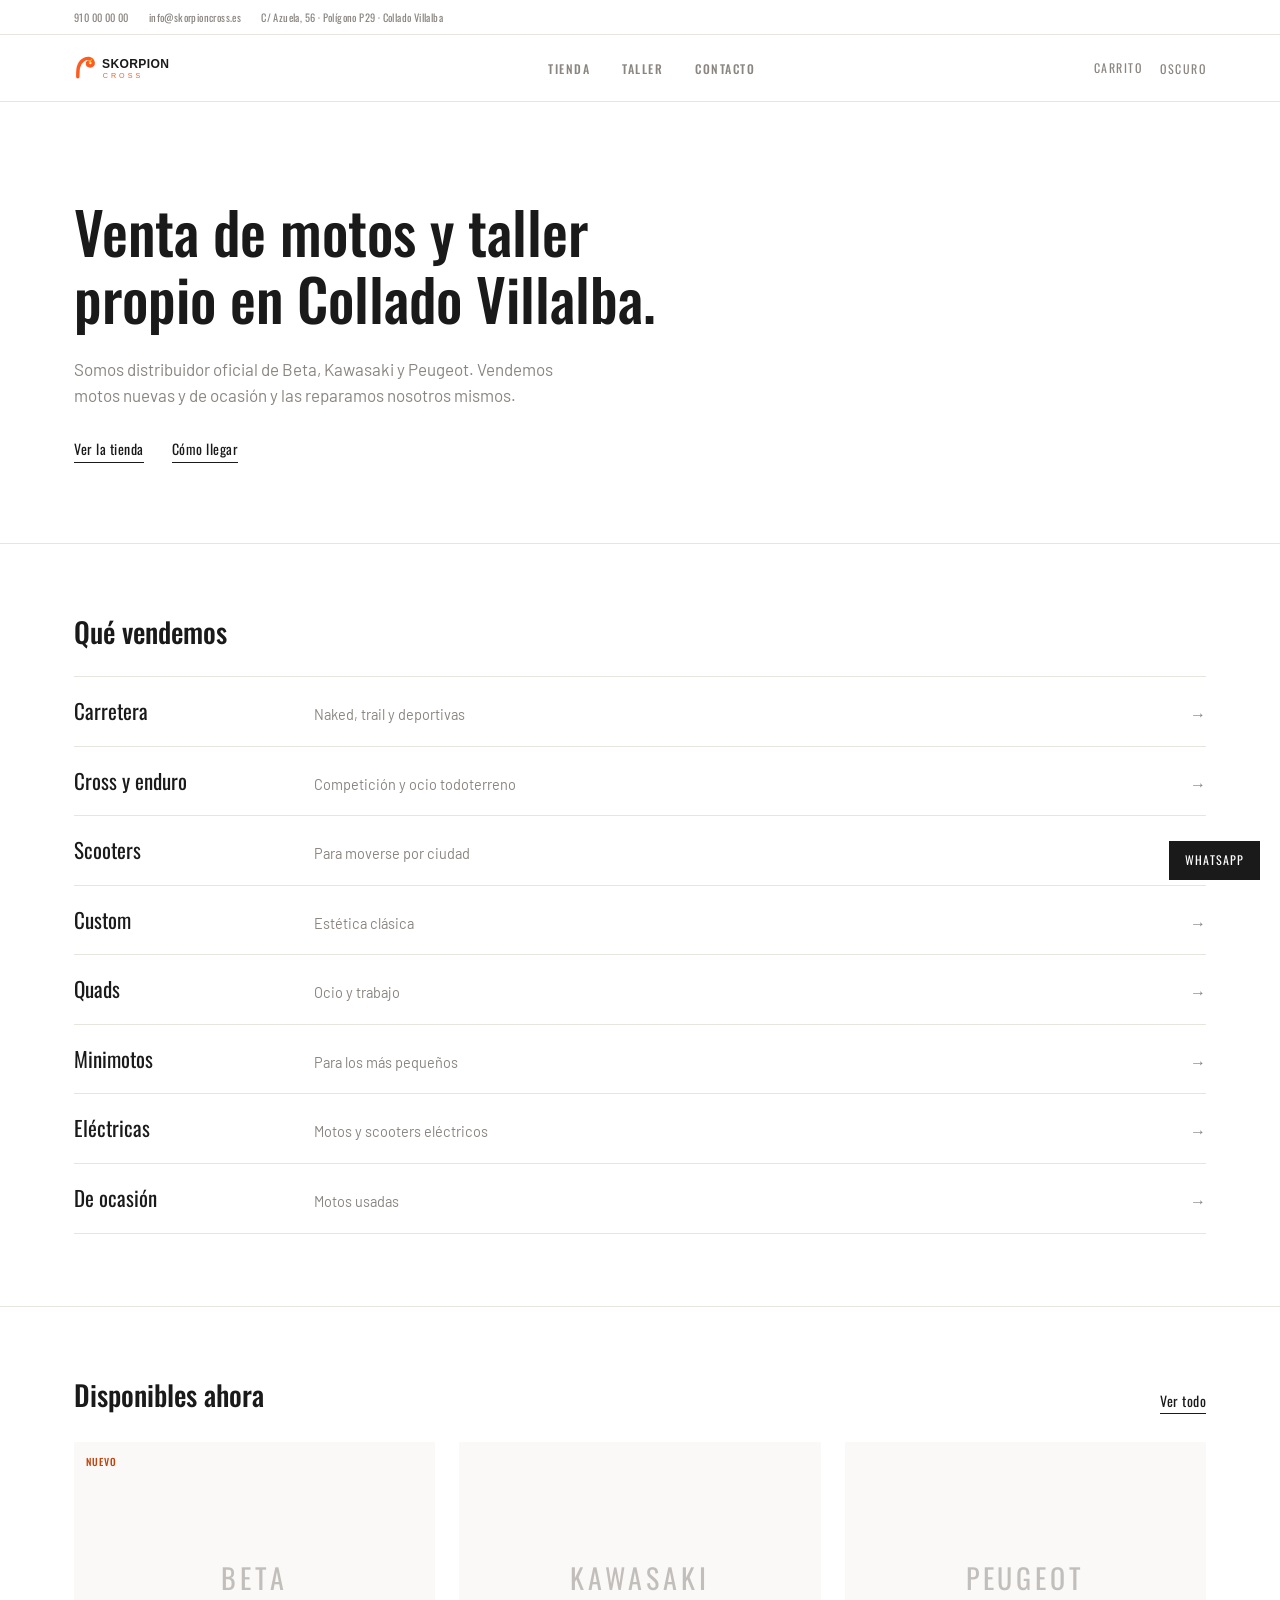
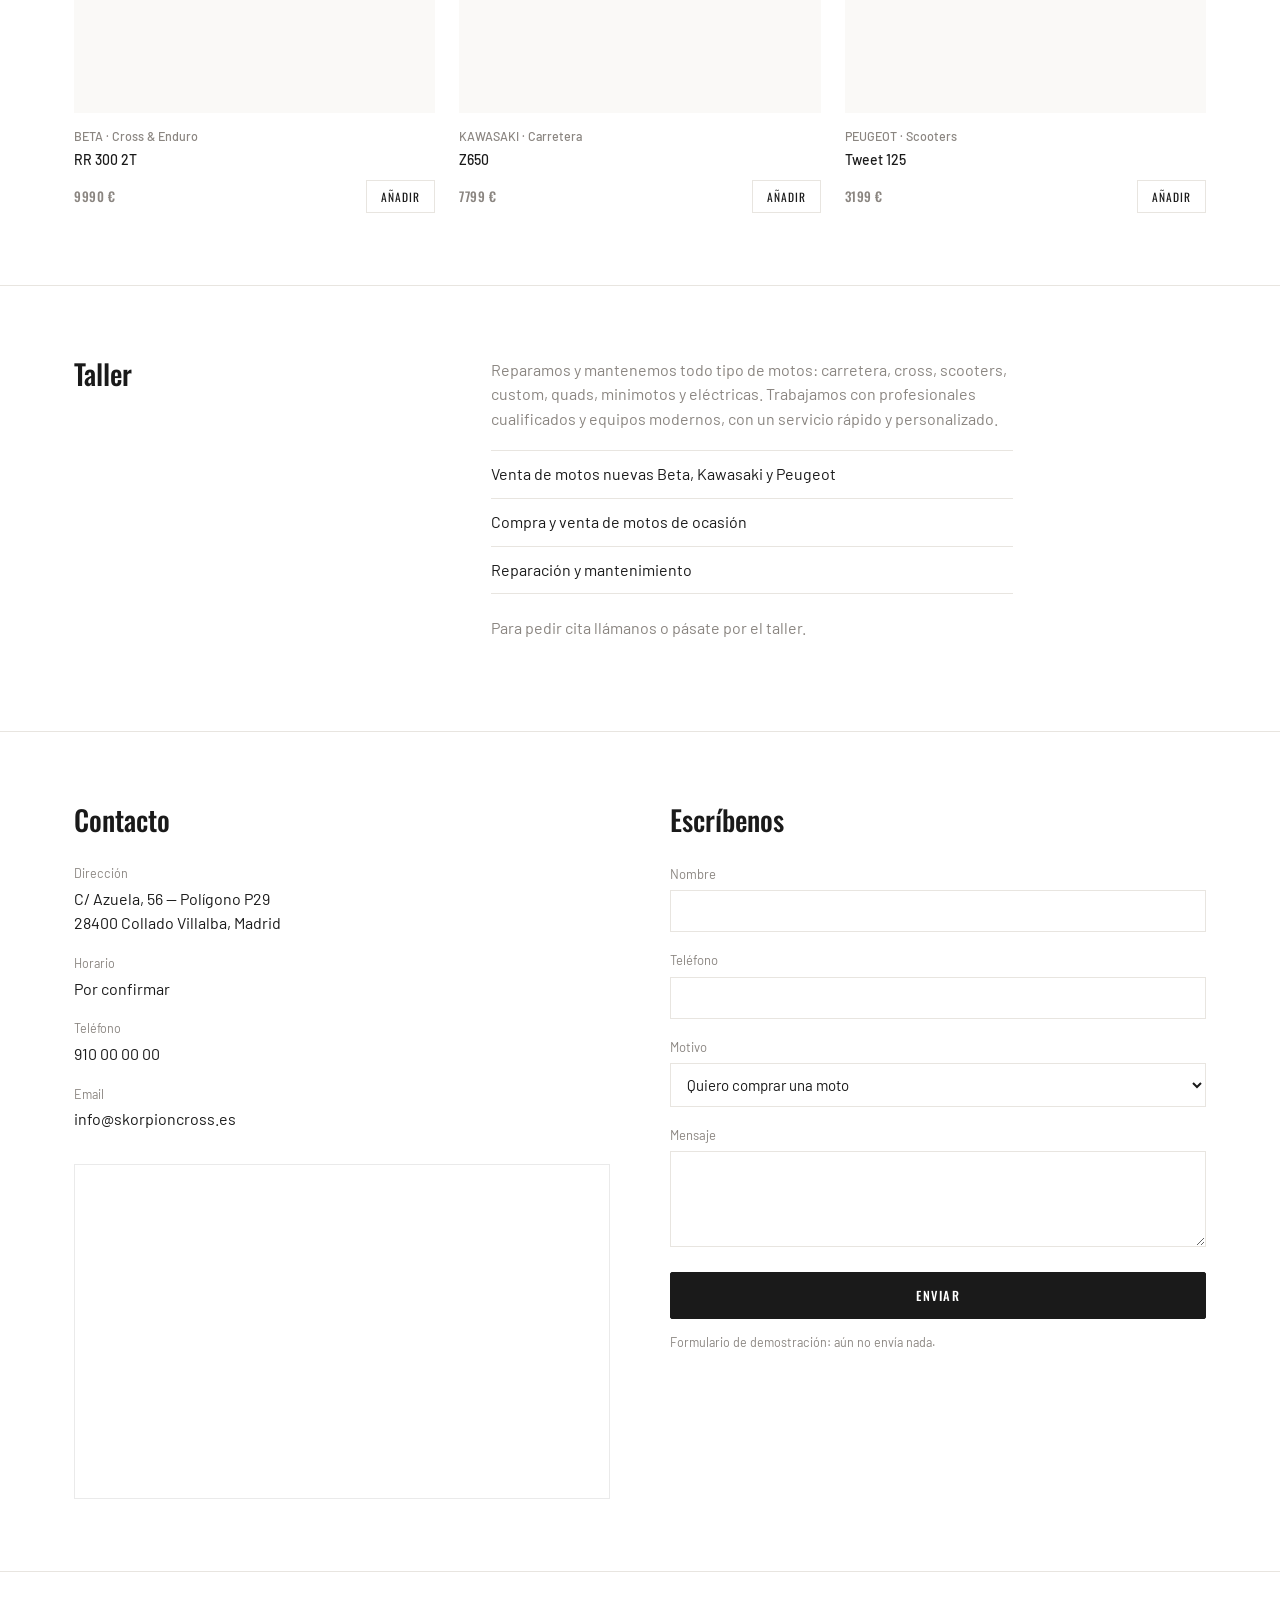
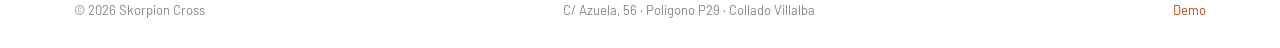
<file: index.html>
<!DOCTYPE html>
<html lang="es">
<head>
<meta charset="UTF-8">
<meta name="viewport" content="width=device-width, initial-scale=1.0">
<title>Skorpion Cross — Venta y reparación de motos en Collado Villalba</title>
<meta name="description" content="Skorpion Cross: taller y distribuidor oficial BETA, KAWASAKI y PEUGEOT en Collado Villalba. Venta de motos nuevas y de ocasión, reparación y mantenimiento.">
<link rel="icon" type="image/svg+xml" href="assets/favicon.svg">
<link rel="stylesheet" href="css/style.css?v=4">
<link rel="preconnect" href="https://fonts.googleapis.com">
<link rel="preconnect" href="https://fonts.gstatic.com" crossorigin>
<link href="https://fonts.googleapis.com/css2?family=Oswald:wght@400;500;600&family=Barlow:wght@400;500;600&display=swap" rel="stylesheet">
<script>
  (function () {
    try {
      var stored = localStorage.getItem('theme');
      var theme = stored || (window.matchMedia('(prefers-color-scheme: dark)').matches ? 'dark' : 'light');
      document.documentElement.setAttribute('data-theme', theme === 'dark' ? 'dark' : 'light');
    } catch (e) {}
  })();
</script>
</head>
<body>

<header class="site-header">
  <div class="topbar">
    <div class="wrap">
      <div class="topbar-links">
        <a href="tel:+34910000000">910 00 00 00</a>
        <a href="mailto:info@skorpioncross.es">info@skorpioncross.es</a>
        <span>C/ Azuela, 56 · Polígono P29 · Collado Villalba</span>
      </div>
    </div>
  </div>

  <nav class="navbar wrap">
    <a href="index.html" class="brand"><img class="logo-for-light" src="assets/logo.svg?v=2" alt="Skorpion Cross"><img class="logo-for-dark" src="assets/logo-dark.svg?v=2" alt="" aria-hidden="true"></a>

    <ul class="nav-links">
      <li><a href="tienda.html">Tienda</a></li>
      <li><a href="#taller">Taller</a></li>
      <li><a href="#contacto">Contacto</a></li>
    </ul>

    <div class="nav-actions">
      <a href="carrito.html" class="cart-link" aria-label="Ver carrito">Carrito<span class="cart-badge" data-cart-count hidden>0</span></a>
      <button class="theme-toggle" data-theme-toggle aria-label="Cambiar tema">Oscuro</button>
      <button class="nav-toggle" id="navToggle" aria-label="Abrir menú">Menú</button>
    </div>
  </nav>
</header>

<div class="mobile-nav" id="mobileNav">
  <div class="mobile-nav-panel">
    <button class="mobile-nav-close" id="navClose">✕</button>
    <div class="mobile-theme-row">
      <span>Tema</span>
      <button class="theme-toggle" data-theme-toggle aria-label="Cambiar tema">Oscuro</button>
    </div>
    <a href="tienda.html">Tienda</a>
    <a href="carrito.html">Carrito <span data-cart-count hidden>0</span></a>
    <a href="#taller">Taller</a>
    <a href="#contacto">Contacto</a>
    <a href="tel:+34910000000">Llamar · 910 00 00 00</a>
  </div>
</div>

<main>
  <section class="hero" id="inicio">
    <div class="wrap">
      <h1>Venta de motos y taller propio en Collado Villalba.</h1>
      <p class="lead">Somos distribuidor oficial de Beta, Kawasaki y Peugeot. Vendemos motos nuevas y de ocasión y las reparamos nosotros mismos.</p>
      <p class="hero-links">
        <a href="tienda.html">Ver la tienda</a>
        <a href="#contacto">Cómo llegar</a>
      </p>
    </div>
  </section>

  <section class="plain" id="catalogo">
    <div class="wrap">
      <h2>Qué vendemos</h2>
      <ul class="index-list">
        <li><a href="tienda.html?categoria=Carretera"><span class="name">Carretera</span><span class="desc">Naked, trail y deportivas</span><span class="arrow">→</span></a></li>
        <li><a href="tienda.html?categoria=Cross%20%26%20Enduro"><span class="name">Cross y enduro</span><span class="desc">Competición y ocio todoterreno</span><span class="arrow">→</span></a></li>
        <li><a href="tienda.html?categoria=Scooters"><span class="name">Scooters</span><span class="desc">Para moverse por ciudad</span><span class="arrow">→</span></a></li>
        <li><a href="tienda.html?categoria=Custom"><span class="name">Custom</span><span class="desc">Estética clásica</span><span class="arrow">→</span></a></li>
        <li><a href="tienda.html?categoria=Quads"><span class="name">Quads</span><span class="desc">Ocio y trabajo</span><span class="arrow">→</span></a></li>
        <li><a href="tienda.html?categoria=Minimotos"><span class="name">Minimotos</span><span class="desc">Para los más pequeños</span><span class="arrow">→</span></a></li>
        <li><a href="tienda.html?categoria=El%C3%A9ctricas"><span class="name">Eléctricas</span><span class="desc">Motos y scooters eléctricos</span><span class="arrow">→</span></a></li>
        <li><a href="tienda.html?condicion=Ocasi%C3%B3n"><span class="name">De ocasión</span><span class="desc">Motos usadas</span><span class="arrow">→</span></a></li>
      </ul>
    </div>
  </section>

  <section class="plain" id="destacadas">
    <div class="wrap">
      <div class="row-head">
        <h2>Disponibles ahora</h2>
        <a href="tienda.html" class="text-link">Ver todo</a>
      </div>
      <div class="product-grid" id="destacadas-grid"></div>
    </div>
  </section>

  <section class="plain" id="taller">
    <div class="wrap two-col">
      <div>
        <h2>Taller</h2>
      </div>
      <div class="prose">
        <p>Reparamos y mantenemos todo tipo de motos: carretera, cross, scooters, custom, quads, minimotos y eléctricas. Trabajamos con profesionales cualificados y equipos modernos, con un servicio rápido y personalizado.</p>
        <ul class="plain-list">
          <li>Venta de motos nuevas Beta, Kawasaki y Peugeot</li>
          <li>Compra y venta de motos de ocasión</li>
          <li>Reparación y mantenimiento</li>
        </ul>
        <p>Para pedir cita llámanos o pásate por el taller.</p>
      </div>
    </div>
  </section>

  <section class="plain" id="contacto">
    <div class="wrap two-col">
      <div>
        <h2>Contacto</h2>
        <dl class="info">
          <dt>Dirección</dt>
          <dd>C/ Azuela, 56 — Polígono P29<br>28400 Collado Villalba, Madrid</dd>
          <dt>Horario</dt>
          <dd>Por confirmar</dd>
          <dt>Teléfono</dt>
          <dd><a href="tel:+34910000000">910 00 00 00</a></dd>
          <dt>Email</dt>
          <dd><a href="mailto:info@skorpioncross.es">info@skorpioncross.es</a></dd>
        </dl>
        <div class="map-embed">
          <iframe src="https://www.openstreetmap.org/export/embed.html?bbox=-4.0180%2C40.6270%2C-3.9980%2C40.6420&layer=mapnik&marker=40.6345%2C-4.0080" loading="lazy" title="Mapa de ubicación Skorpion Cross"></iframe>
        </div>
      </div>

      <form class="contact-form" onsubmit="return false;">
        <h3>Escríbenos</h3>
        <div class="field"><label>Nombre</label><input type="text"></div>
        <div class="field"><label>Teléfono</label><input type="tel"></div>
        <div class="field"><label>Motivo</label>
          <select>
            <option>Quiero comprar una moto</option>
            <option>Quiero vender mi moto</option>
            <option>Cita para el taller</option>
            <option>Otra consulta</option>
          </select>
        </div>
        <div class="field"><label>Mensaje</label><textarea rows="4"></textarea></div>
        <button type="submit" class="btn btn-primary btn-block">Enviar</button>
        <p class="form-note-small">Formulario de demostración: aún no envía nada.</p>
      </form>
    </div>
  </section>
</main>

<footer class="site-footer">
  <div class="wrap">
    <span>© 2026 Skorpion Cross</span>
    <span>C/ Azuela, 56 · Polígono P29 · Collado Villalba</span>
    <span class="draft-tag">Demo</span>
  </div>
</footer>

<a href="https://wa.me/34600000000" class="wa-float" target="_blank" rel="noopener" aria-label="WhatsApp">WhatsApp</a>

<script src="js/products.js?v=2"></script>
<script src="js/cart.js?v=2"></script>
<script src="js/product-card.js?v=2"></script>
<script src="js/home.js?v=2"></script>
<script src="js/main.js?v=2"></script>
</body>
</html>
</file>
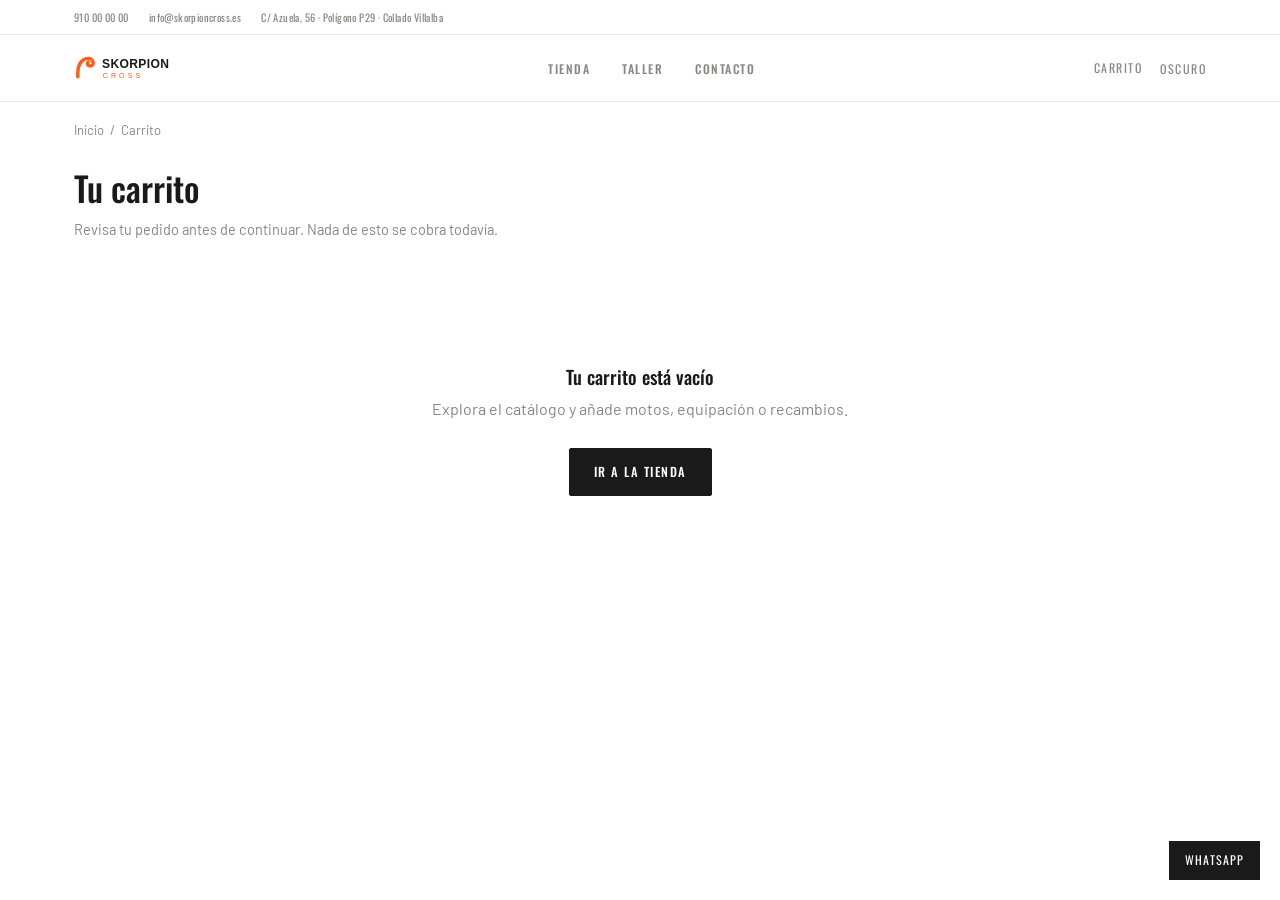
<file: carrito.html>
<!DOCTYPE html>
<html lang="es">
<head>
<meta charset="UTF-8">
<meta name="viewport" content="width=device-width, initial-scale=1.0">
<title>Carrito — Skorpion Cross</title>
<link rel="icon" type="image/svg+xml" href="assets/favicon.svg">
<link rel="stylesheet" href="css/style.css?v=4">
<link rel="preconnect" href="https://fonts.googleapis.com">
<link rel="preconnect" href="https://fonts.gstatic.com" crossorigin>
<link href="https://fonts.googleapis.com/css2?family=Oswald:wght@400;500;600&family=Barlow:wght@400;500;600&display=swap" rel="stylesheet">
<script>
  (function () {
    try {
      var stored = localStorage.getItem('theme');
      var theme = stored || (window.matchMedia('(prefers-color-scheme: dark)').matches ? 'dark' : 'light');
      document.documentElement.setAttribute('data-theme', theme === 'dark' ? 'dark' : 'light');
    } catch (e) {}
  })();
</script>
</head>
<body>

<!-- ===== HEADER ===== -->
<header class="site-header">
  <div class="topbar">
    <div class="wrap">
      <div class="topbar-links">
        <a href="tel:+34910000000">910 00 00 00</a>
        <a href="mailto:info@skorpioncross.es">info@skorpioncross.es</a>
        <span>C/ Azuela, 56 · Polígono P29 · Collado Villalba</span>
      </div>
    </div>
  </div>

  <nav class="navbar wrap">
    <a href="index.html" class="brand"><img class="logo-for-light" src="assets/logo.svg?v=2" alt="Skorpion Cross"><img class="logo-for-dark" src="assets/logo-dark.svg?v=2" alt="" aria-hidden="true"></a>

    <ul class="nav-links">
      <li><a href="tienda.html">Tienda</a></li>
      <li><a href="index.html#taller">Taller</a></li>
      <li><a href="index.html#contacto">Contacto</a></li>
    </ul>

    <div class="nav-actions">
      <a href="carrito.html" class="cart-link" aria-label="Ver carrito">Carrito<span class="cart-badge" data-cart-count hidden>0</span></a>
      <button class="theme-toggle" data-theme-toggle aria-label="Cambiar tema">Oscuro</button>
      <button class="nav-toggle" id="navToggle" aria-label="Abrir menú">Menú</button>
    </div>
  </nav>
</header>

<!-- Mobile nav -->
<div class="mobile-nav" id="mobileNav">
  <div class="mobile-nav-panel">
    <button class="mobile-nav-close" id="navClose">✕</button>
    <div class="mobile-theme-row">
      <span>Tema</span>
      <button class="theme-toggle" data-theme-toggle aria-label="Cambiar tema">Oscuro</button>
    </div>
    <a href="tienda.html">Tienda</a>
    <a href="carrito.html">Carrito <span data-cart-count hidden>0</span></a>
    <a href="index.html#taller">Taller</a>
    <a href="index.html#contacto">Contacto</a>
  </div>
</div>

<div class="wrap">
  <div class="breadcrumbs"><a href="index.html">Inicio</a><span>/</span>Carrito</div>
</div>

<section class="cart-page" style="padding-top:0;">
  <div class="wrap">
    <div class="page-head">
      <h1>Tu carrito</h1>
      <p>Revisa tu pedido antes de continuar. Nada de esto se cobra todavía.</p>
    </div>
    <div id="cartContent"></div>
  </div>
</section>

<a href="https://wa.me/34600000000" class="wa-float" target="_blank" rel="noopener" aria-label="WhatsApp">WhatsApp</a>

<script src="js/products.js?v=2"></script>
<script src="js/cart.js?v=2"></script>
<script src="js/cart-page.js?v=2"></script>
<script src="js/main.js?v=2"></script>
</body>
</html>
</file>
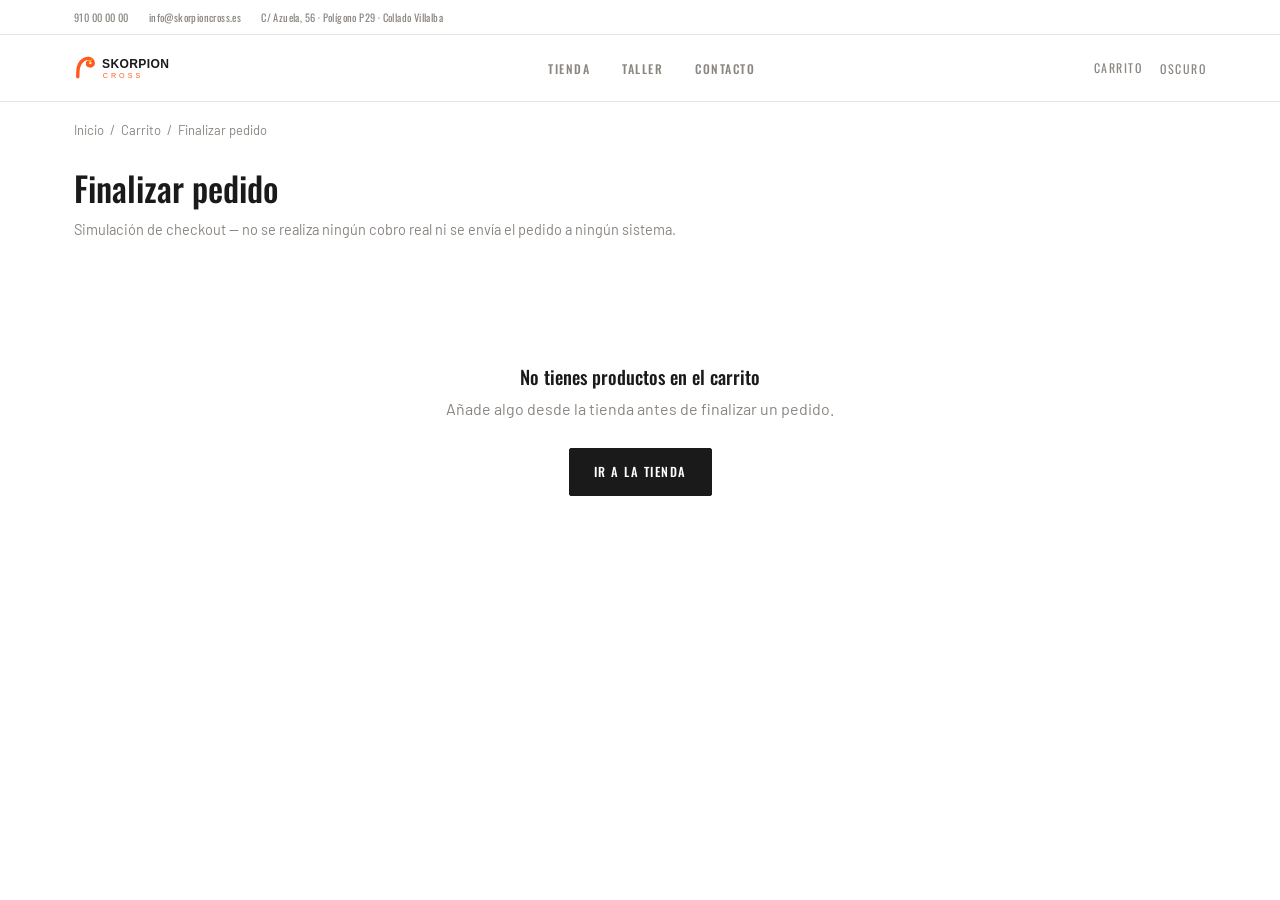
<file: checkout.html>
<!DOCTYPE html>
<html lang="es">
<head>
<meta charset="UTF-8">
<meta name="viewport" content="width=device-width, initial-scale=1.0">
<title>Finalizar pedido — Skorpion Cross</title>
<link rel="icon" type="image/svg+xml" href="assets/favicon.svg">
<link rel="stylesheet" href="css/style.css?v=4">
<link rel="preconnect" href="https://fonts.googleapis.com">
<link rel="preconnect" href="https://fonts.gstatic.com" crossorigin>
<link href="https://fonts.googleapis.com/css2?family=Oswald:wght@400;500;600&family=Barlow:wght@400;500;600&display=swap" rel="stylesheet">
<script>
  (function () {
    try {
      var stored = localStorage.getItem('theme');
      var theme = stored || (window.matchMedia('(prefers-color-scheme: dark)').matches ? 'dark' : 'light');
      document.documentElement.setAttribute('data-theme', theme === 'dark' ? 'dark' : 'light');
    } catch (e) {}
  })();
</script>
</head>
<body>

<!-- ===== HEADER ===== -->
<header class="site-header">
  <div class="topbar">
    <div class="wrap">
      <div class="topbar-links">
        <a href="tel:+34910000000">910 00 00 00</a>
        <a href="mailto:info@skorpioncross.es">info@skorpioncross.es</a>
        <span>C/ Azuela, 56 · Polígono P29 · Collado Villalba</span>
      </div>
    </div>
  </div>

  <nav class="navbar wrap">
    <a href="index.html" class="brand"><img class="logo-for-light" src="assets/logo.svg?v=2" alt="Skorpion Cross"><img class="logo-for-dark" src="assets/logo-dark.svg?v=2" alt="" aria-hidden="true"></a>
    <ul class="nav-links">
      <li><a href="tienda.html">Tienda</a></li>
      <li><a href="index.html#taller">Taller</a></li>
      <li><a href="index.html#contacto">Contacto</a></li>
    </ul>
    <div class="nav-actions">
      <a href="carrito.html" class="cart-link" aria-label="Ver carrito">Carrito<span class="cart-badge" data-cart-count hidden>0</span></a>
      <button class="theme-toggle" data-theme-toggle aria-label="Cambiar tema">Oscuro</button>
      <button class="nav-toggle" id="navToggle" aria-label="Abrir menú">Menú</button>
    </div>
  </nav>
</header>

<div class="mobile-nav" id="mobileNav">
  <div class="mobile-nav-panel">
    <button class="mobile-nav-close" id="navClose">✕</button>
    <div class="mobile-theme-row">
      <span>Tema</span>
      <button class="theme-toggle" data-theme-toggle aria-label="Cambiar tema">Oscuro</button>
    </div>
    <a href="tienda.html">Tienda</a>
    <a href="carrito.html">Carrito <span data-cart-count hidden>0</span></a>
    <a href="index.html#taller">Taller</a>
    <a href="index.html#contacto">Contacto</a>
  </div>
</div>

<div class="wrap">
  <div class="breadcrumbs"><a href="index.html">Inicio</a><span>/</span><a href="carrito.html">Carrito</a><span>/</span>Finalizar pedido</div>
</div>

<section style="padding-top:0;">
  <div class="wrap">
    <div class="page-head">
      <h1>Finalizar pedido</h1>
      <p>Simulación de checkout — no se realiza ningún cobro real ni se envía el pedido a ningún sistema.</p>
    </div>
    <div id="checkoutContent"></div>
  </div>
</section>

<script src="js/products.js?v=2"></script>
<script src="js/cart.js?v=2"></script>
<script src="js/checkout.js?v=2"></script>
<script src="js/main.js?v=2"></script>
</body>
</html>
</file>
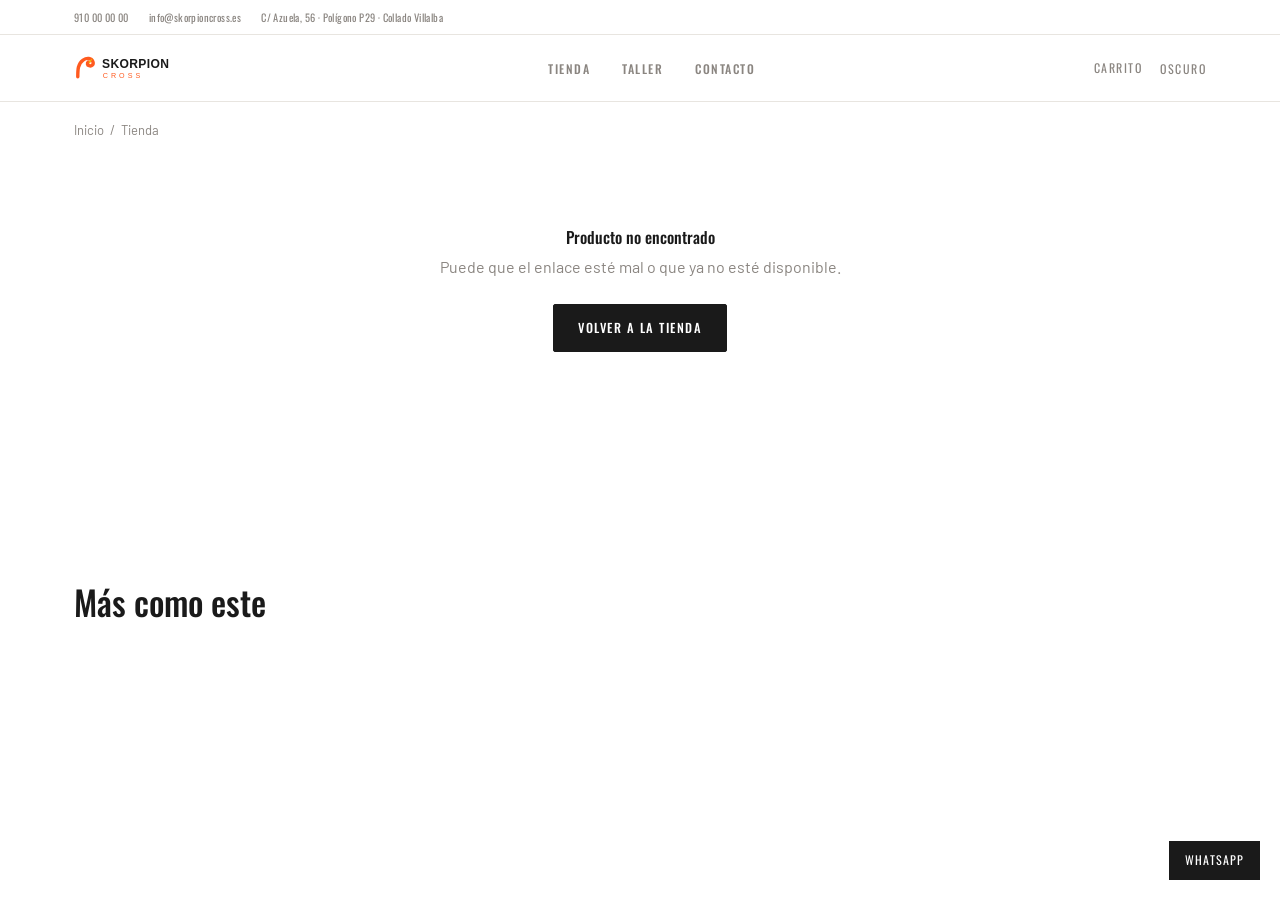
<file: producto.html>
<!DOCTYPE html>
<html lang="es">
<head>
<meta charset="UTF-8">
<meta name="viewport" content="width=device-width, initial-scale=1.0">
<title id="pageTitle">Producto — Skorpion Cross</title>
<link rel="icon" type="image/svg+xml" href="assets/favicon.svg">
<link rel="stylesheet" href="css/style.css?v=4">
<link rel="preconnect" href="https://fonts.googleapis.com">
<link rel="preconnect" href="https://fonts.gstatic.com" crossorigin>
<link href="https://fonts.googleapis.com/css2?family=Oswald:wght@400;500;600&family=Barlow:wght@400;500;600&display=swap" rel="stylesheet">
<script>
  (function () {
    try {
      var stored = localStorage.getItem('theme');
      var theme = stored || (window.matchMedia('(prefers-color-scheme: dark)').matches ? 'dark' : 'light');
      document.documentElement.setAttribute('data-theme', theme === 'dark' ? 'dark' : 'light');
    } catch (e) {}
  })();
</script>
</head>
<body>

<!-- ===== HEADER ===== -->
<header class="site-header">
  <div class="topbar">
    <div class="wrap">
      <div class="topbar-links">
        <a href="tel:+34910000000">910 00 00 00</a>
        <a href="mailto:info@skorpioncross.es">info@skorpioncross.es</a>
        <span>C/ Azuela, 56 · Polígono P29 · Collado Villalba</span>
      </div>
    </div>
  </div>

  <nav class="navbar wrap">
    <a href="index.html" class="brand"><img class="logo-for-light" src="assets/logo.svg?v=2" alt="Skorpion Cross"><img class="logo-for-dark" src="assets/logo-dark.svg?v=2" alt="" aria-hidden="true"></a>

    <ul class="nav-links">
      <li><a href="tienda.html">Tienda</a></li>
      <li><a href="index.html#taller">Taller</a></li>
      <li><a href="index.html#contacto">Contacto</a></li>
    </ul>

    <div class="nav-actions">
      <a href="carrito.html" class="cart-link" aria-label="Ver carrito">Carrito<span class="cart-badge" data-cart-count hidden>0</span></a>
      <button class="theme-toggle" data-theme-toggle aria-label="Cambiar tema">Oscuro</button>
      <button class="nav-toggle" id="navToggle" aria-label="Abrir menú">Menú</button>
    </div>
  </nav>
</header>

<!-- Mobile nav -->
<div class="mobile-nav" id="mobileNav">
  <div class="mobile-nav-panel">
    <button class="mobile-nav-close" id="navClose">✕</button>
    <div class="mobile-theme-row">
      <span>Tema</span>
      <button class="theme-toggle" data-theme-toggle aria-label="Cambiar tema">Oscuro</button>
    </div>
    <a href="tienda.html">Tienda</a>
    <a href="carrito.html">Carrito <span data-cart-count hidden>0</span></a>
    <a href="index.html#taller">Taller</a>
    <a href="index.html#contacto">Contacto</a>
    <a href="tel:+34910000000">Llamar · 910 00 00 00</a>
  </div>
</div>

<div class="wrap">
  <div class="breadcrumbs" id="breadcrumbs"><a href="index.html">Inicio</a><span>/</span><a href="tienda.html">Tienda</a></div>
</div>

<section style="padding-top:0;">
  <div class="wrap" id="productDetail"></div>
</section>

<section class="pd-related">
  <div class="wrap">
    <div class="section-head"><h2>Más como este</h2></div>
    <div class="product-grid" id="relatedGrid"></div>
  </div>
</section>

<a href="https://wa.me/34600000000" class="wa-float" target="_blank" rel="noopener" aria-label="WhatsApp">WhatsApp</a>

<script src="js/products.js?v=2"></script>
<script src="js/cart.js?v=2"></script>
<script src="js/product-card.js?v=2"></script>
<script src="js/product-detail.js?v=2"></script>
<script src="js/main.js?v=2"></script>
</body>
</html>
</file>
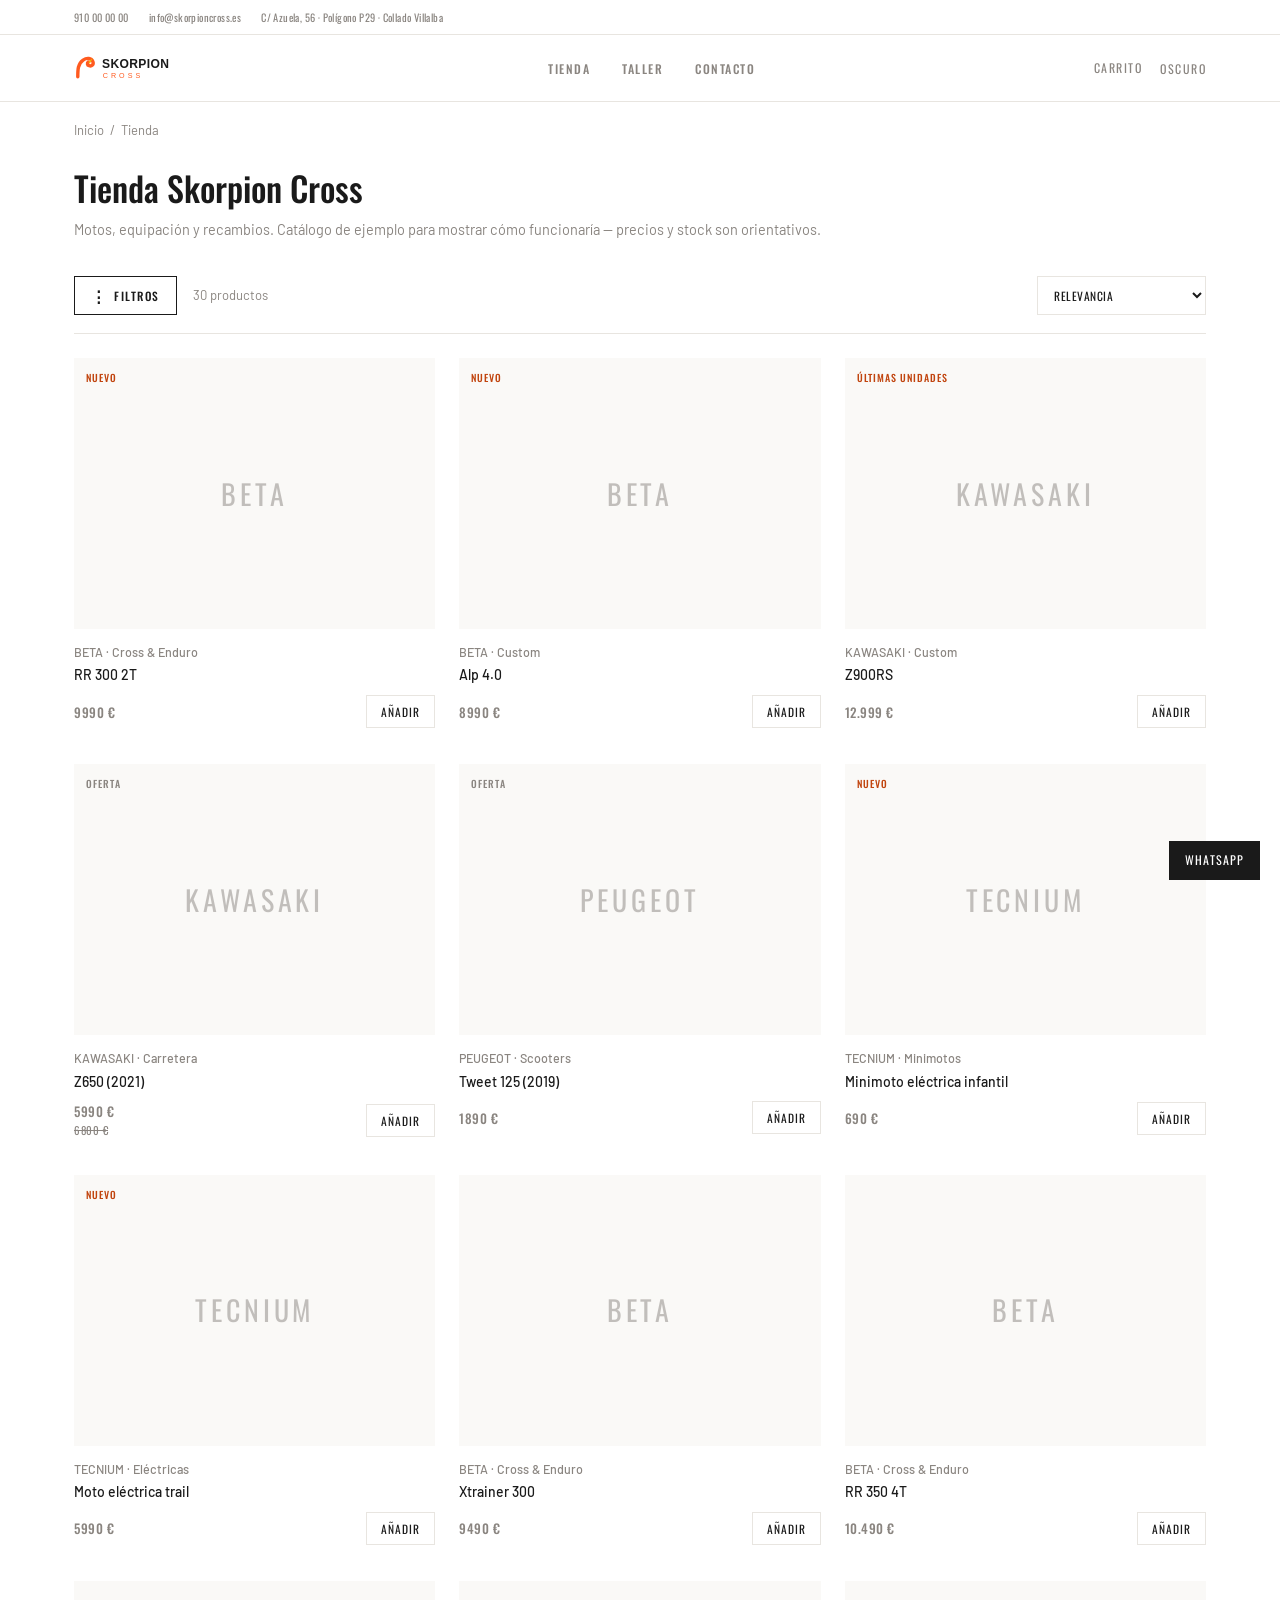
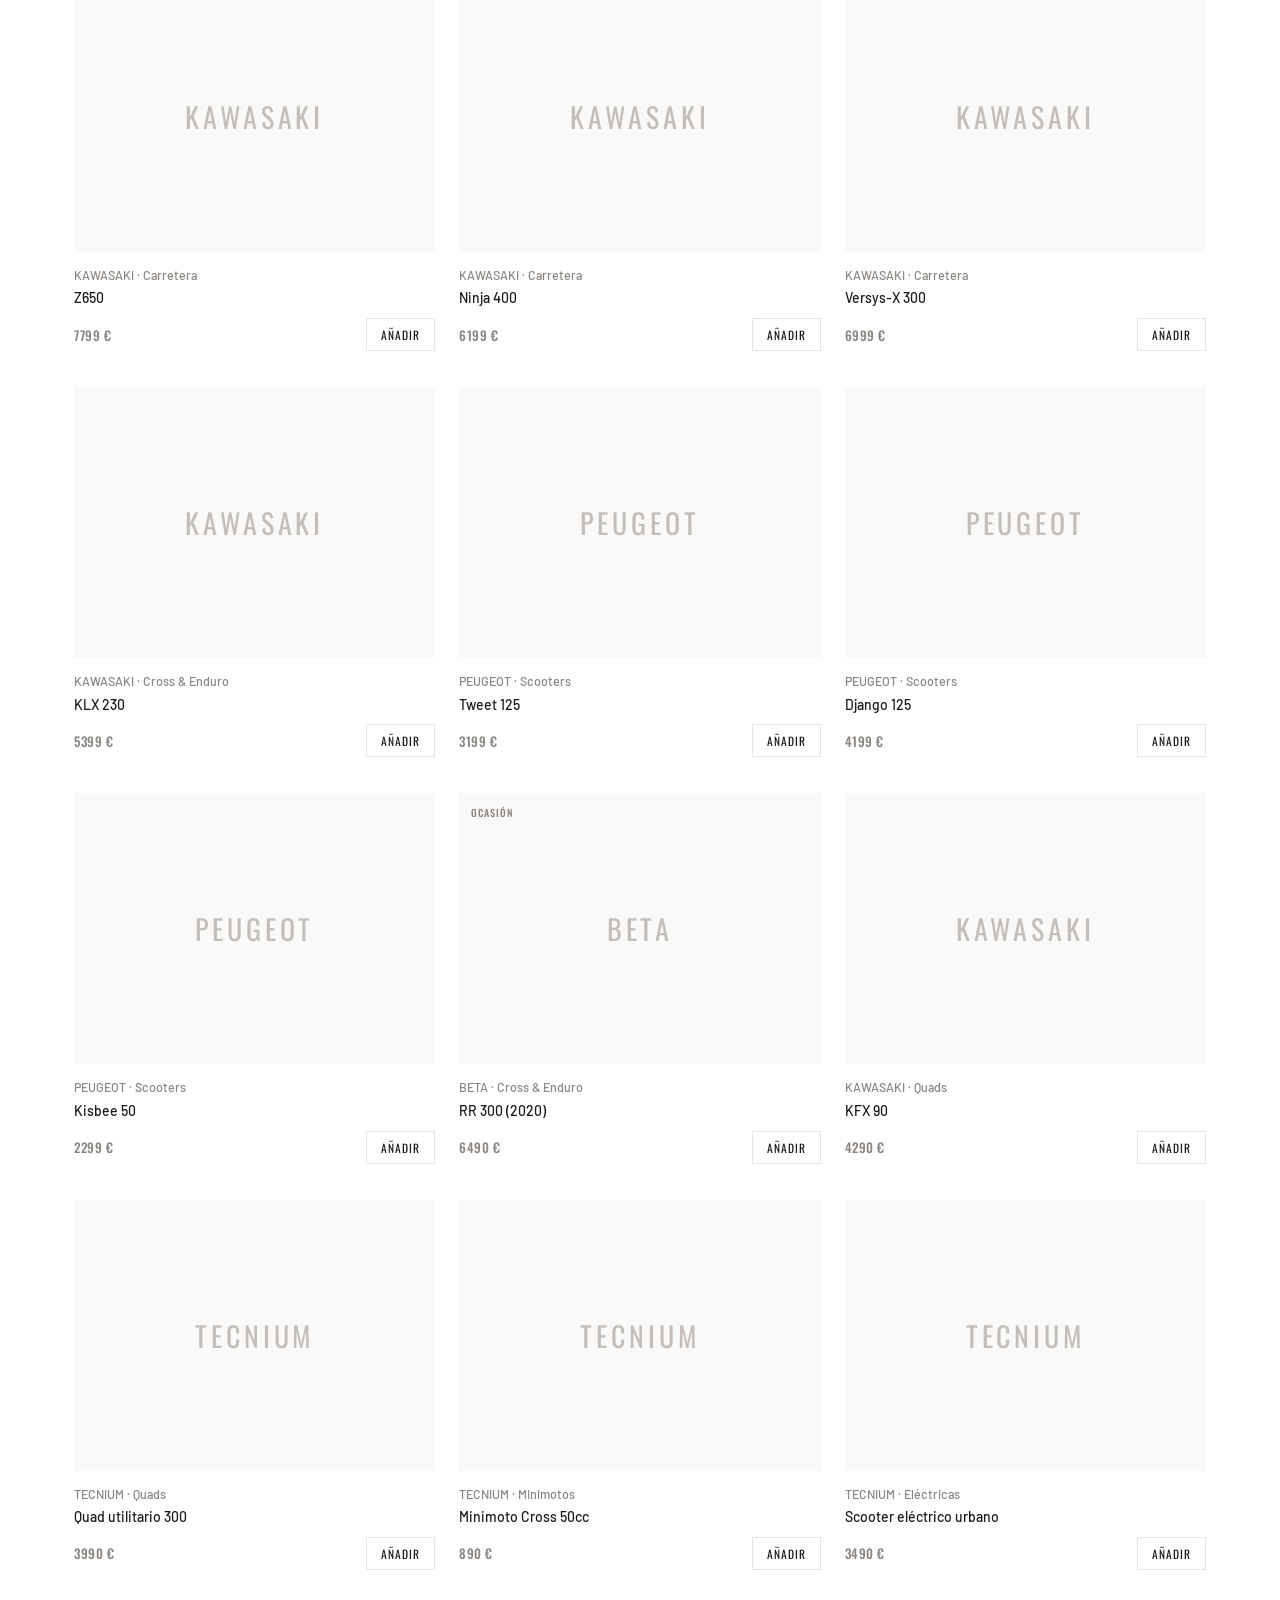
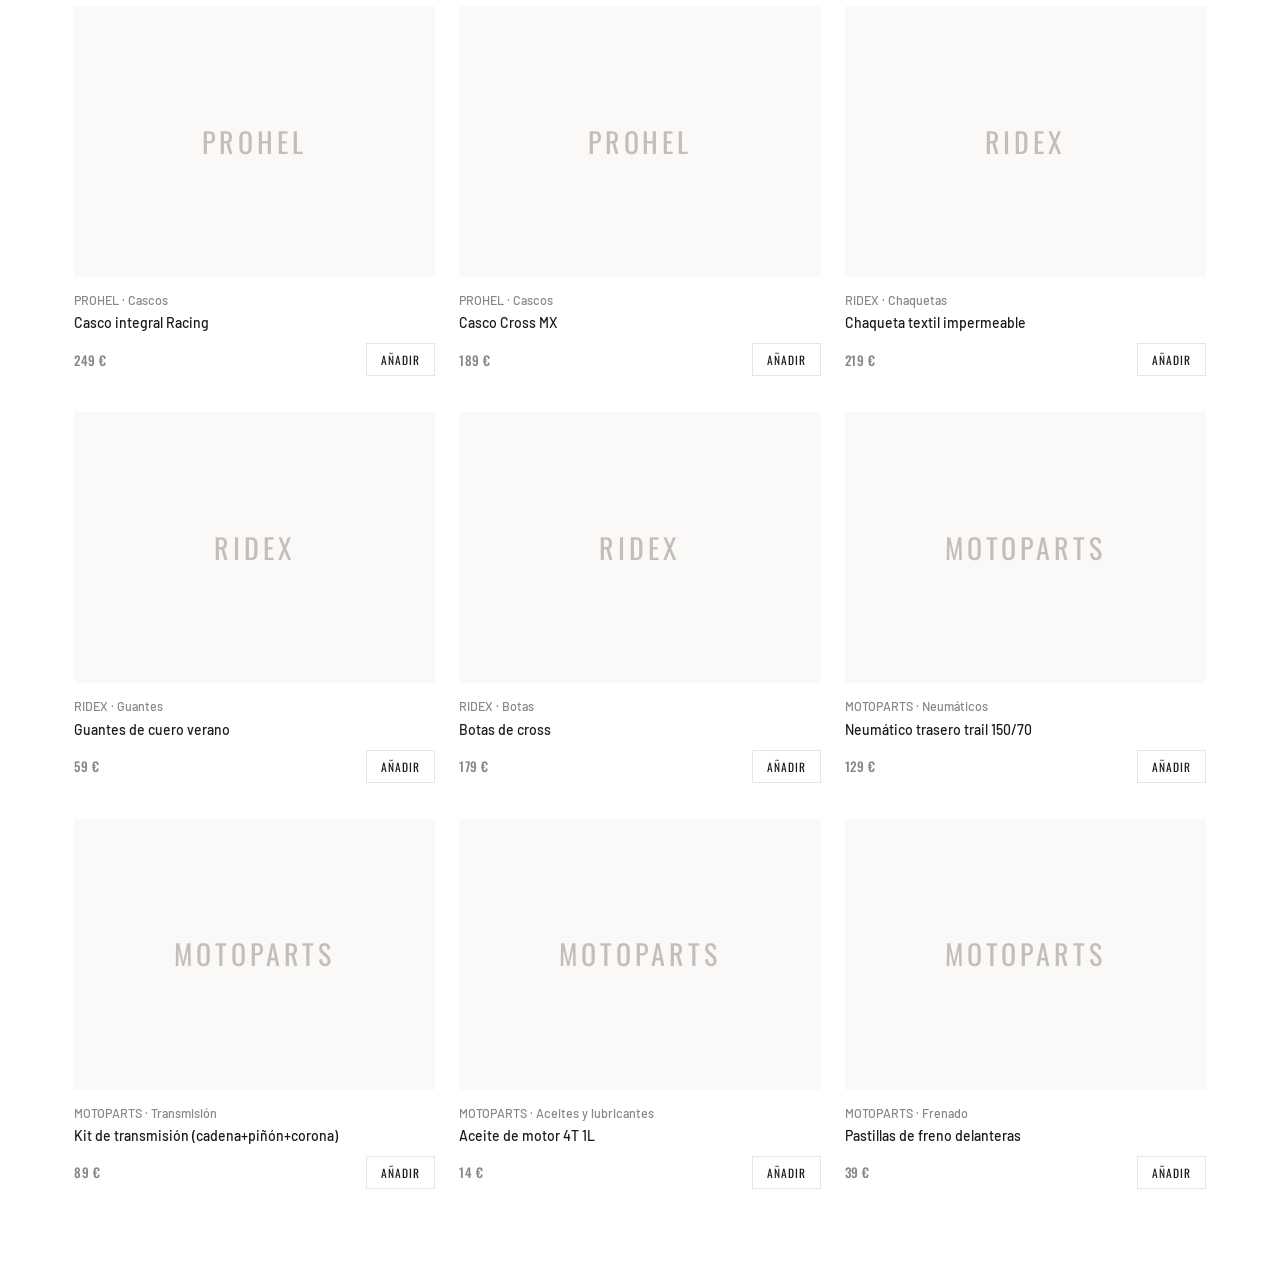
<file: tienda.html>
<!DOCTYPE html>
<html lang="es">
<head>
<meta charset="UTF-8">
<meta name="viewport" content="width=device-width, initial-scale=1.0">
<title>Tienda — Skorpion Cross</title>
<meta name="description" content="Catálogo de motos, equipación y recambios de Skorpion Cross en Collado Villalba.">
<link rel="icon" type="image/svg+xml" href="assets/favicon.svg">
<link rel="stylesheet" href="css/style.css?v=4">
<link rel="preconnect" href="https://fonts.googleapis.com">
<link rel="preconnect" href="https://fonts.gstatic.com" crossorigin>
<link href="https://fonts.googleapis.com/css2?family=Oswald:wght@400;500;600&family=Barlow:wght@400;500;600&display=swap" rel="stylesheet">
<script>
  (function () {
    try {
      var stored = localStorage.getItem('theme');
      var theme = stored || (window.matchMedia('(prefers-color-scheme: dark)').matches ? 'dark' : 'light');
      document.documentElement.setAttribute('data-theme', theme === 'dark' ? 'dark' : 'light');
    } catch (e) {}
  })();
</script>
</head>
<body>

<!-- ===== HEADER ===== -->
<header class="site-header">
  <div class="topbar">
    <div class="wrap">
      <div class="topbar-links">
        <a href="tel:+34910000000">910 00 00 00</a>
        <a href="mailto:info@skorpioncross.es">info@skorpioncross.es</a>
        <span>C/ Azuela, 56 · Polígono P29 · Collado Villalba</span>
      </div>
    </div>
  </div>

  <nav class="navbar wrap">
    <a href="index.html" class="brand"><img class="logo-for-light" src="assets/logo.svg?v=2" alt="Skorpion Cross"><img class="logo-for-dark" src="assets/logo-dark.svg?v=2" alt="" aria-hidden="true"></a>

    <ul class="nav-links">
      <li><a href="tienda.html">Tienda</a></li>
      <li><a href="index.html#taller">Taller</a></li>
      <li><a href="index.html#contacto">Contacto</a></li>
    </ul>

    <div class="nav-actions">
      <a href="carrito.html" class="cart-link" aria-label="Ver carrito">Carrito<span class="cart-badge" data-cart-count hidden>0</span></a>
      <button class="theme-toggle" data-theme-toggle aria-label="Cambiar tema">Oscuro</button>
      <button class="nav-toggle" id="navToggle" aria-label="Abrir menú">Menú</button>
    </div>
  </nav>
</header>

<!-- Mobile nav -->
<div class="mobile-nav" id="mobileNav">
  <div class="mobile-nav-panel">
    <button class="mobile-nav-close" id="navClose">✕</button>
    <div class="mobile-theme-row">
      <span>Tema</span>
      <button class="theme-toggle" data-theme-toggle aria-label="Cambiar tema">Oscuro</button>
    </div>
    <a href="tienda.html">Tienda</a>
    <a href="carrito.html">Carrito <span data-cart-count hidden>0</span></a>
    <a href="index.html#taller">Taller</a>
    <a href="index.html#contacto">Contacto</a>
    <a href="tel:+34910000000">Llamar · 910 00 00 00</a>
  </div>
</div>

<div class="wrap">
  <div class="breadcrumbs"><a href="index.html">Inicio</a><span>/</span>Tienda</div>
</div>

<section style="padding-top:0;">
  <div class="wrap">
    <div class="page-head">
      <h1>Tienda Skorpion Cross</h1>
      <p>Motos, equipación y recambios. Catálogo de ejemplo para mostrar cómo funcionaría — precios y stock son orientativos.</p>
    </div>

    <div class="active-chips" id="activeChips"></div>
    <div class="shop-toolbar">
      <button class="filters-trigger" id="filtersTrigger" aria-haspopup="true" aria-expanded="false">
        <span class="dots">⋮</span> Filtros
        <span class="filters-count" id="filtersCount" hidden>0</span>
      </button>
      <span class="count" id="resultCount"></span>
      <div class="controls">
        <select id="sortSelect" aria-label="Ordenar por">
          <option value="relevancia">Relevancia</option>
          <option value="precio-asc">Precio: menor a mayor</option>
          <option value="precio-desc">Precio: mayor a menor</option>
          <option value="nombre-asc">Nombre A-Z</option>
        </select>
      </div>
    </div>
    <div class="product-grid" id="productGrid"></div>
  </div>
</section>

<!-- Filters drawer -->
<div class="filters-overlay" id="filtersOverlay">
  <aside class="filters-drawer" id="filtersDrawer">
    <div class="filters-drawer-head">
      <span class="dots">⋮</span> Filtros
      <button class="mobile-nav-close" id="filtersClose">✕</button>
    </div>
    <div class="filters-drawer-body" id="filtersPanel"></div>
  </aside>
</div>

<a href="https://wa.me/34600000000" class="wa-float" target="_blank" rel="noopener" aria-label="WhatsApp">WhatsApp</a>

<script src="js/products.js?v=2"></script>
<script src="js/cart.js?v=2"></script>
<script src="js/product-card.js?v=2"></script>
<script src="js/shop.js?v=2"></script>
<script src="js/main.js?v=2"></script>
</body>
</html>
</file>
<file: css/style.css>
:root {
  color-scheme: light;
  --bg: #ffffff;
  --bg-alt: #faf9f7;
  --bg-card: #ffffff;
  --line: #e8e5e0;
  --text: #1a1a1a;
  --text-dim: #8a8580;
  --accent: #c1440e;
  --accent-2: #8a8580;
  --accent-3: #a3220a;
  --radius: 2px;
  --radius-lg: 2px;
  --container: 1180px;
  --font-display: 'Oswald', 'Arial Narrow', sans-serif;
  --font-body: 'Barlow', 'Arial', sans-serif;
}

[data-theme="dark"] {
  color-scheme: dark;
  --bg: #141414;
  --bg-alt: #1a1a1a;
  --bg-card: #141414;
  --line: #2c2c2c;
  --text: #f2f0ec;
  --text-dim: #83807a;
  --accent: #e0621f;
  --accent-2: #83807a;
  --accent-3: #e0492a;
}

@media (prefers-color-scheme: dark) {
  :root:not([data-theme="light"]) {
    color-scheme: dark;
    --bg: #141414;
    --bg-alt: #1a1a1a;
    --bg-card: #141414;
    --line: #2c2c2c;
    --text: #f2f0ec;
    --text-dim: #83807a;
    --accent: #e0621f;
    --accent-2: #83807a;
    --accent-3: #e0492a;
  }
}

* { box-sizing: border-box; margin: 0; padding: 0; }

html { scroll-behavior: smooth; }

body {
  background: var(--bg);
  transition: background .2s ease, color .2s ease;
  color: var(--text);
  font-family: var(--font-body);
  font-weight: 400;
  line-height: 1.55;
  -webkit-font-smoothing: antialiased;
}

img { max-width: 100%; display: block; }

a { color: inherit; text-decoration: none; }
a, button { transition: opacity .2s ease, color .2s ease, background-color .2s ease, border-color .2s ease; }

.wrap {
  max-width: var(--container);
  margin: 0 auto;
  padding: 0 24px;
}

section { padding: 80px 0; }

h1, h2, h3 {
  font-family: var(--font-display);
  font-weight: 500;
  letter-spacing: 0;
  line-height: 1.15;
}

.eyebrow {
  display: block;
  font-family: var(--font-display);
  font-size: 11px;
  font-weight: 500;
  letter-spacing: 3px;
  text-transform: uppercase;
  color: var(--text-dim);
  margin-bottom: 16px;
}

.section-head {
  max-width: 620px;
  margin-bottom: 44px;
}
.section-head h2 {
  font-size: clamp(24px, 2.8vw, 34px);
  margin-bottom: 12px;
}
.section-head p {
  color: var(--text-dim);
  font-size: 15.5px;
  font-family: var(--font-body);
  text-transform: none;
}

/* Buttons — flat, square, tiny tracked uppercase */
.btn {
  display: inline-flex;
  align-items: center;
  justify-content: center;
  gap: 8px;
  padding: 13px 24px;
  border-radius: var(--radius);
  font-family: var(--font-display);
  font-weight: 500;
  font-size: 12.5px;
  letter-spacing: 1.5px;
  text-transform: uppercase;
  border: 1px solid var(--text);
  cursor: pointer;
  transition: opacity .2s ease, background .2s ease, color .2s ease;
  white-space: nowrap;
}
.btn:hover { opacity: 0.7; }
.btn:active { opacity: 0.55; }

.btn-primary {
  background: var(--text);
  color: var(--bg);
}
.btn-outline {
  border-color: var(--line);
  color: var(--text);
  background: transparent;
}
.btn-outline:hover { border-color: var(--text); opacity: 1; }
.btn-block { width: 100%; }

/* Header */
.site-header {
  position: sticky;
  top: 0;
  z-index: 100;
  background: var(--bg);
  border-bottom: 1px solid var(--line);
  transition: background .2s ease, border-color .2s ease;
}
.topbar {
  background: var(--bg);
  border-bottom: 1px solid var(--line);
  font-family: var(--font-display);
  font-size: 10.5px;
  letter-spacing: 0.4px;
  color: var(--text-dim);
}
.topbar .wrap {
  display: flex;
  justify-content: space-between;
  align-items: center;
  padding-top: 9px;
  padding-bottom: 9px;
  gap: 16px;
  flex-wrap: wrap;
}
.topbar a:hover { color: var(--text); }
.topbar-links { display: flex; gap: 20px; flex-wrap: wrap; }

.navbar {
  display: flex;
  align-items: center;
  justify-content: space-between;
  padding: 16px 24px;
  gap: 20px;
}
.brand { display: flex; align-items: center; }
.brand img { height: 34px; width: auto; }

.nav-links {
  display: flex;
  align-items: center;
  gap: 32px;
  list-style: none;
}
.nav-links a {
  font-family: var(--font-display);
  font-size: 12px;
  font-weight: 500;
  letter-spacing: 1.5px;
  text-transform: uppercase;
  color: var(--text-dim);
  transition: color .15s ease;
}
.nav-links a:hover { color: var(--text); }

.nav-actions { display: flex; align-items: center; gap: 18px; }
.nav-toggle {
  display: none;
  background: none;
  border: none;
  color: var(--text);
  font-family: var(--font-display);
  font-size: 12px;
  letter-spacing: 1.5px;
  text-transform: uppercase;
  cursor: pointer;
}

.theme-toggle {
  background: none;
  border: none;
  color: var(--text-dim);
  font-family: var(--font-display);
  font-size: 12px;
  letter-spacing: 1.5px;
  text-transform: uppercase;
  cursor: pointer;
  padding: 0;
}
.theme-toggle:hover { color: var(--text); }

.mobile-theme-row {
  display: flex;
  align-items: center;
  justify-content: space-between;
  padding: 14px 4px;
  border-bottom: 1px solid var(--line);
  font-family: var(--font-display);
  font-weight: 500;
  font-size: 12px;
  letter-spacing: 1px;
  text-transform: uppercase;
}
.mobile-theme-row .theme-toggle { color: var(--text); }

/* Home */
.hero { padding: 96px 0 80px; }
.hero h1 { font-size: clamp(34px, 5.2vw, 58px); max-width: 20ch; margin-bottom: 24px; }
.hero .lead { max-width: 520px; font-size: 17px; color: var(--text-dim); margin-bottom: 30px; }
.hero-links { display: flex; gap: 28px; flex-wrap: wrap; }
.hero-links a, .text-link {
  font-family: var(--font-display);
  font-size: 14px;
  letter-spacing: 0.5px;
  border-bottom: 1px solid currentColor;
  padding-bottom: 2px;
}
.hero-links a:hover, .text-link:hover { opacity: 0.6; }

main > section.plain { padding: 72px 0; border-top: 1px solid var(--line); }
.plain h2 { font-size: 28px; margin-bottom: 28px; }
.row-head { display: flex; align-items: baseline; justify-content: space-between; gap: 20px; margin-bottom: 28px; }
.row-head h2 { margin: 0; }

.index-list { list-style: none; border-top: 1px solid var(--line); }
.index-list a {
  display: grid;
  grid-template-columns: 220px 1fr auto;
  gap: 20px;
  align-items: baseline;
  padding: 18px 0;
  border-bottom: 1px solid var(--line);
}
.index-list .name { font-family: var(--font-display); font-size: 21px; }
.index-list .desc { color: var(--text-dim); font-size: 14.5px; }
.index-list .arrow { color: var(--text-dim); transition: transform .2s ease, color .2s ease; }
.index-list a:hover .arrow { transform: translateX(4px); color: var(--text); }

.two-col { display: grid; grid-template-columns: 1fr 2fr; gap: 60px; align-items: start; }
#contacto .two-col { grid-template-columns: 1fr 1fr; }
.prose p { max-width: 58ch; color: var(--text-dim); margin-bottom: 18px; }
.plain-list { list-style: none; margin: 0 0 22px; border-top: 1px solid var(--line); max-width: 58ch; }
.plain-list li { padding: 11px 0; border-bottom: 1px solid var(--line); }

.info { margin-bottom: 32px; }
.info dt { font-size: 12.5px; color: var(--text-dim); margin-top: 18px; }
.info dd { margin: 3px 0 0; }
.info a:hover { opacity: 0.6; }

.map-embed { overflow: hidden; border: 1px solid var(--line); aspect-ratio: 16/10; filter: grayscale(1) contrast(1.05); }
.map-embed iframe { width: 100%; height: 100%; border: 0; }
[data-theme="dark"] .map-embed iframe { filter: invert(0.9) grayscale(1) contrast(0.9); }

.contact-form h3 { font-size: 28px; margin-bottom: 28px; }
.field { margin-bottom: 18px; }
.field label { display: block; font-size: 13px; color: var(--text-dim); margin-bottom: 6px; }
.field input, .field select, .field textarea {
  width: 100%;
  background: transparent;
  border: 1px solid var(--line);
  padding: 11px 12px;
  color: var(--text);
  font-family: var(--font-body);
  font-size: 15px;
}
.field input:focus, .field select:focus, .field textarea:focus { outline: none; border-color: var(--text); }
.field-row { display: grid; grid-template-columns: 1fr 1fr; gap: 14px; }
.form-note-small { font-size: 12.5px; color: var(--text-dim); margin-top: 14px; }

.site-footer { border-top: 1px solid var(--line); padding: 28px 0; font-size: 13px; color: var(--text-dim); }
.site-footer .wrap { display: flex; gap: 8px 28px; flex-wrap: wrap; justify-content: space-between; }
.site-footer .draft-tag { color: var(--accent); }

.wa-float {
  position: fixed;
  bottom: 20px;
  right: 20px;
  padding: 10px 16px;
  background: var(--text);
  color: var(--bg);
  font-family: var(--font-display);
  font-size: 12px;
  letter-spacing: 1px;
  text-transform: uppercase;
  z-index: 90;
}
.wa-float:hover { opacity: 0.8; }

/* Responsive */
@media (max-width: 980px) {
  .two-col, #contacto .two-col { grid-template-columns: 1fr; gap: 32px; }
}

@media (max-width: 720px) {
  .nav-links { display: none; }
  .nav-toggle { display: inline-block; }
  .topbar-links { display: none; }
  .hero { padding: 60px 0 56px; }
  main > section.plain { padding: 52px 0; }
  .index-list a { grid-template-columns: 1fr auto; gap: 4px 16px; }
  .index-list .desc { grid-column: 1; grid-row: 2; }
  .index-list .arrow { grid-row: 1 / span 2; grid-column: 2; align-self: center; }
  .field-row { grid-template-columns: 1fr; }
}

/* Mobile nav drawer */
.mobile-nav {
  display: none;
  position: fixed;
  inset: 0;
  background: rgba(0,0,0,0.4);
  z-index: 200;
}
.mobile-nav.open { display: block; }
.mobile-nav-panel {
  position: absolute;
  top: 0; right: 0;
  width: 78%;
  max-width: 320px;
  height: 100%;
  background: var(--bg);
  border-left: 1px solid var(--line);
  padding: 24px;
  display: flex;
  flex-direction: column;
  gap: 6px;
}
.mobile-nav-panel a {
  padding: 14px 4px;
  border-bottom: 1px solid var(--line);
  font-family: var(--font-display);
  font-weight: 500;
  font-size: 13px;
  letter-spacing: 1px;
  text-transform: uppercase;
}
.mobile-nav-close {
  align-self: flex-end;
  background: none;
  border: none;
  color: var(--text);
  width: 32px; height: 32px;
  border-radius: 0;
  font-size: 18px;
  margin-bottom: 10px;
}

/* ======================================================
   TIENDA — catálogo, ficha de producto, carrito, checkout
   ====================================================== */

.breadcrumbs {
  font-family: var(--font-display);
  font-size: 11px;
  letter-spacing: 0.5px;
  text-transform: uppercase;
  color: var(--text-dim);
  padding: 18px 0;
}
.breadcrumbs a:hover { color: var(--text); }
.breadcrumbs span { margin: 0 6px; }

.page-head { padding: 10px 0 36px; }
.page-head h1 { font-size: clamp(24px, 3vw, 34px); margin-bottom: 10px; }
.page-head p { color: var(--text-dim); font-size: 14.5px; }

/* Shop toolbar */
.shop-toolbar {
  display: flex;
  align-items: center;
  gap: 16px;
  flex-wrap: wrap;
  margin-bottom: 24px;
  padding-bottom: 18px;
  border-bottom: 1px solid var(--line);
}
.shop-toolbar .count { font-size: 13px; color: var(--text-dim); margin-right: auto; }
.shop-toolbar .controls { display: flex; align-items: center; gap: 10px; }
.shop-toolbar select {
  background: var(--bg);
  border: 1px solid var(--line);
  color: var(--text);
  border-radius: 0;
  padding: 9px 12px;
  font-family: var(--font-display);
  font-size: 11.5px;
  letter-spacing: 0.5px;
  text-transform: uppercase;
}

/* Filters trigger — the "⋮" button that opens the drawer */
.filters-trigger {
  display: inline-flex;
  align-items: center;
  gap: 8px;
  background: transparent;
  border: 1px solid var(--text);
  color: var(--text);
  border-radius: 0;
  padding: 10px 16px;
  font-family: var(--font-display);
  font-size: 11.5px;
  font-weight: 500;
  letter-spacing: 1.5px;
  text-transform: uppercase;
  cursor: pointer;
  transition: opacity .15s ease;
}
.filters-trigger .dots { font-size: 15px; font-weight: 700; line-height: 0; letter-spacing: 0; }
.filters-trigger:hover, .filters-trigger.has-active { opacity: 0.65; }
.filters-count {
  background: var(--accent);
  color: #fff;
  font-size: 10px;
  font-weight: 700;
  min-width: 16px;
  height: 16px;
  border-radius: 999px;
  display: inline-flex;
  align-items: center;
  justify-content: center;
  padding: 0 4px;
}

/* Filters drawer — slides in from the left, overlay behind it */
.filters-overlay {
  position: fixed;
  inset: 0;
  background: rgba(0,0,0,0.35);
  z-index: 200;
  opacity: 0;
  pointer-events: none;
  transition: opacity .2s ease;
}
.filters-overlay.open { opacity: 1; pointer-events: auto; }
.filters-drawer {
  position: absolute;
  top: 0; left: 0;
  width: 320px;
  max-width: 86%;
  height: 100%;
  background: var(--bg);
  border-right: 1px solid var(--line);
  transform: translateX(-100%);
  transition: transform .25s ease;
  display: flex;
  flex-direction: column;
  overflow-y: auto;
}
.filters-overlay.open .filters-drawer { transform: translateX(0); }
.filters-drawer-head {
  display: flex;
  align-items: center;
  gap: 8px;
  padding: 20px;
  border-bottom: 1px solid var(--line);
  font-family: var(--font-display);
  font-weight: 500;
  letter-spacing: 1.5px;
  text-transform: uppercase;
  font-size: 12px;
  position: sticky;
  top: 0;
  background: var(--bg);
}
.filters-drawer-head .dots { font-size: 16px; font-weight: 700; }
.filters-drawer-head .mobile-nav-close { margin-left: auto; }
.filters-drawer-body { padding: 20px; }
.filters-drawer-body h3 { display: none; }
.filters-drawer-body .clear-filters {
  display: inline-block;
  font-family: var(--font-display);
  font-size: 11px;
  letter-spacing: 1px;
  text-transform: uppercase;
  color: var(--text);
  font-weight: 500;
  cursor: pointer;
  border-bottom: 1px solid var(--text);
}

.facet-group { border-top: 1px solid var(--line); padding: 18px 0; }
.facet-group:first-of-type { border-top: none; padding-top: 0; }
.facet-group h4 {
  font-family: var(--font-display);
  font-size: 11px;
  font-weight: 500;
  text-transform: uppercase;
  letter-spacing: 1.5px;
  color: var(--text-dim);
  margin-bottom: 12px;
}
.facet-option {
  display: flex;
  align-items: center;
  justify-content: space-between;
  gap: 8px;
  padding: 7px 0;
  cursor: pointer;
  font-size: 13px;
}
.facet-option:hover { opacity: 0.6; }
.facet-option input { accent-color: var(--text); width: 14px; height: 14px; flex-shrink: 0; }
.facet-option .fname { display: flex; align-items: center; gap: 8px; flex: 1; }
.facet-option .fcount { color: var(--text-dim); font-size: 11.5px; }
.facet-option.disabled { opacity: 0.3; pointer-events: none; }

.active-chips { display: flex; flex-wrap: wrap; gap: 10px; margin-bottom: 20px; }
.active-chips:empty { display: none; }
.chip {
  display: inline-flex;
  align-items: center;
  gap: 8px;
  font-family: var(--font-display);
  font-size: 11px;
  font-weight: 500;
  letter-spacing: 0.5px;
  text-transform: uppercase;
  background: transparent;
  border: 1px solid var(--line);
  border-radius: 0;
  padding: 6px 8px 6px 12px;
  color: var(--text);
}
.chip button {
  background: none;
  border: none;
  color: var(--text-dim);
  cursor: pointer;
  font-size: 13px;
  line-height: 1;
  padding: 2px;
}
.chip button:hover { color: var(--text); }

/* Product grid — flush, no cards */
.product-grid {
  display: grid;
  grid-template-columns: repeat(3, 1fr);
  gap: 36px 24px;
}
.product-card {
  background: transparent;
  border: none;
  border-radius: 0;
  overflow: visible;
  display: flex;
  flex-direction: column;
  transition: none;
}
.product-card:hover { border-color: transparent; transform: none; }
.product-thumb {
  aspect-ratio: 4/3;
  background: var(--bg-alt);
  display: flex;
  align-items: center;
  justify-content: center;
  position: relative;
  overflow: hidden;
}
.product-thumb img { width: 100%; height: 100%; object-fit: cover; }
.ph { font-family: var(--font-display); font-size: clamp(20px, 3vw, 28px); letter-spacing: 0.14em; text-transform: uppercase; color: var(--text-dim); opacity: 0.5; }
.product-thumb img, .product-thumb svg { transition: transform .4s ease; }

.product-thumb .badge-tag {
  position: absolute;
  top: 12px;
  left: 12px;
  font-family: var(--font-display);
  font-size: 10px;
  font-weight: 500;
  letter-spacing: 1px;
  text-transform: uppercase;
  padding: 0;
  border-radius: 0;
  background: none;
  color: var(--accent);
}
.product-thumb .badge-tag.ocasion { color: var(--text-dim); }
.product-thumb .badge-tag.agotado {
  position: absolute; inset: 0; top: 0; left: 0; right: 0; bottom: 0;
  display: flex; align-items: center; justify-content: center;
  background: rgba(255,255,255,0.7);
  color: var(--text-dim);
  font-size: 10px;
  letter-spacing: 2px;
}
[data-theme="dark"] .product-thumb .badge-tag.agotado { background: rgba(20,20,20,0.75); }
@media (prefers-color-scheme: dark) { :root:not([data-theme="light"]) .product-thumb .badge-tag.agotado { background: rgba(20,20,20,0.75); } }
.product-body { padding: 14px 0 0; display: flex; flex-direction: column; gap: 4px; flex: 1; }
.product-body .pkind { font-family: var(--font-display); font-size: 10.5px; color: var(--text-dim); font-weight: 500; letter-spacing: 1px; text-transform: uppercase; }
.product-body h3 { font-size: 14px; font-family: var(--font-body); font-weight: 500; text-transform: none; letter-spacing: 0; line-height: 1.35; }
.product-body h3 a:hover { opacity: 0.6; }
.product-foot { margin-top: 6px; display: flex; align-items: center; justify-content: space-between; gap: 10px; }
.product-price { font-family: var(--font-display); font-weight: 500; font-size: 13px; letter-spacing: 0.5px; color: var(--text-dim); }
.product-price .old { display: block; font-size: 11px; font-weight: 400; color: var(--text-dim); text-decoration: line-through; }
.add-btn {
  border: 1px solid var(--line);
  background: transparent;
  color: var(--text);
  padding: 7px 14px;
  font-family: var(--font-display);
  font-size: 11.5px;
  letter-spacing: 1px;
  text-transform: uppercase;
  cursor: pointer;
  transition: background .15s ease, color .15s ease, border-color .15s ease;
}
.add-btn:hover { background: var(--text); color: var(--bg); border-color: var(--text); }
.add-btn:disabled { opacity: 0.3; cursor: not-allowed; background: transparent; color: var(--text-dim); border-color: var(--line); }

.empty-state {
  grid-column: 1 / -1;
  text-align: center;
  padding: 70px 20px;
  color: var(--text-dim);
}
.empty-state .big { font-size: 32px; margin-bottom: 14px; opacity: 0.5; }
.empty-state h3 { color: var(--text); margin-bottom: 8px; font-size: 16px; }

/* Cart / mini badge on header icon */
.cart-link {
  font-family: var(--font-display);
  font-size: 12px;
  letter-spacing: 1.5px;
  text-transform: uppercase;
  color: var(--text-dim);
}
.cart-link:hover { color: var(--text); }
.cart-badge { margin-left: 5px; }
.cart-badge::before { content: "("; }
.cart-badge::after { content: ")"; }

/* Product detail page */
.product-detail {
  display: grid;
  grid-template-columns: 1fr 1fr;
  gap: 60px;
  padding-bottom: 90px;
}
.pd-gallery {
  aspect-ratio: 1/1;
  border-radius: 0;
  border: none;
  background: var(--bg-alt);
  display: flex;
  align-items: center;
  justify-content: center;
  overflow: hidden;
}
.pd-gallery img { width: 100%; height: 100%; object-fit: cover; }
.pd-gallery .ph { font-size: 44px; }
.pd-kind { font-family: var(--font-display); font-size: 11px; font-weight: 500; letter-spacing: 1.5px; text-transform: uppercase; color: var(--text-dim); margin-bottom: 10px; }
.pd-title { font-size: clamp(24px, 3vw, 32px); margin-bottom: 16px; }
.pd-price-row { display: flex; align-items: baseline; gap: 12px; margin-bottom: 20px; }
.pd-price { font-family: var(--font-display); font-size: 24px; font-weight: 500; }
.pd-price-old { font-size: 15px; color: var(--text-dim); text-decoration: line-through; }
.pd-stock { font-family: var(--font-display); font-size: 11px; letter-spacing: 1px; text-transform: uppercase; font-weight: 500; margin-bottom: 24px; display: flex; align-items: center; gap: 6px; color: var(--text-dim); }
.pd-stock.in { color: var(--text); }
.pd-stock.out { color: var(--accent-3); }
.pd-desc { color: var(--text-dim); font-size: 14.5px; margin-bottom: 26px; }
.pd-specs { width: 100%; border-collapse: collapse; margin-bottom: 30px; }
.pd-specs tr { border-bottom: 1px solid var(--line); }
.pd-specs td { padding: 11px 0; font-size: 13px; }
.pd-specs td:first-child { color: var(--text-dim); width: 45%; font-family: var(--font-display); letter-spacing: 0.5px; text-transform: uppercase; font-size: 11px; }
.pd-specs td:last-child { font-weight: 500; }

.qty-row { display: flex; align-items: center; gap: 16px; margin-bottom: 22px; }
.qty-stepper {
  display: flex;
  align-items: center;
  border: 1px solid var(--line);
  border-radius: 0;
  overflow: hidden;
}
.qty-stepper button {
  width: 36px; height: 38px;
  background: transparent;
  border: none;
  color: var(--text);
  font-size: 16px;
  cursor: pointer;
}
.qty-stepper button:hover { background: var(--bg-alt); }
.qty-stepper span { width: 36px; text-align: center; font-family: var(--font-display); font-weight: 500; }

.pd-related { padding-bottom: 90px; }

/* Cart page */
.cart-page { padding-bottom: 90px; }
.cart-table { width: 100%; border-collapse: collapse; margin-bottom: 24px; }
.cart-table th {
  text-align: left;
  font-family: var(--font-display);
  font-size: 10.5px;
  text-transform: uppercase;
  letter-spacing: 1px;
  font-weight: 500;
  color: var(--text-dim);
  border-bottom: 1px solid var(--line);
  padding-bottom: 12px;
}
.cart-table td { padding: 18px 10px 18px 0; border-bottom: 1px solid var(--line); vertical-align: middle; }
.cart-item { display: flex; align-items: center; gap: 14px; }
.cart-item .thumb {
  width: 56px; height: 56px;
  border-radius: 0;
  background: var(--bg-alt);
  display: flex; align-items: center; justify-content: center;
  font-size: 24px;
  flex-shrink: 0;
}
.cart-item h4 { font-size: 14px; margin-bottom: 3px; font-weight: 500; }
.cart-item span { font-size: 12px; color: var(--text-dim); }
.cart-remove { background: none; border: none; color: var(--text-dim); cursor: pointer; font-size: 11px; font-family: var(--font-display); letter-spacing: 0.5px; text-transform: uppercase; }
.cart-remove:hover { color: var(--text); }
.cart-line-total { font-family: var(--font-display); font-weight: 500; }

.cart-summary {
  max-width: 380px;
  margin-left: auto;
  background: transparent;
  border: 1px solid var(--line);
  border-radius: 0;
  padding: 26px;
}
.cart-summary .row { display: flex; justify-content: space-between; font-size: 13.5px; color: var(--text-dim); padding: 6px 0; }
.cart-summary .row.total { border-top: 1px solid var(--line); margin-top: 10px; padding-top: 14px; font-family: var(--font-display); font-size: 17px; font-weight: 500; color: var(--text); }
.cart-summary .note { font-size: 11.5px; color: var(--text-dim); margin-top: 16px; text-align: center; }

.cart-empty { text-align: center; padding: 90px 20px; }
.cart-empty .big { font-size: 40px; margin-bottom: 16px; opacity: 0.4; }

/* Checkout */
.checkout-layout {
  display: grid;
  grid-template-columns: 1.3fr 1fr;
  gap: 50px;
  padding-bottom: 90px;
  align-items: start;
}
.checkout-form-card, .order-summary-card {
  background: transparent;
  border: 1px solid var(--line);
  border-radius: 0;
  padding: 30px;
}
.checkout-form-card h3, .order-summary-card h3 { font-size: 16px; margin-bottom: 20px; }
.pay-options { display: flex; flex-direction: column; gap: 10px; margin-bottom: 24px; }
.pay-option {
  display: flex;
  align-items: center;
  gap: 10px;
  border: 1px solid var(--line);
  border-radius: 0;
  padding: 12px 14px;
  font-size: 13px;
  font-weight: 500;
  cursor: pointer;
}
.pay-option input { accent-color: var(--text); }
.pay-option:has(input:checked) { border-color: var(--text); }

.order-line { display: flex; justify-content: space-between; gap: 10px; font-size: 13px; padding: 8px 0; border-bottom: 1px solid var(--line); }
.order-line span.name { color: var(--text-dim); }
.order-summary-card .row { display: flex; justify-content: space-between; font-size: 13.5px; color: var(--text-dim); padding: 6px 0; }
.order-summary-card .row.total { border-top: 1px solid var(--line); margin-top: 10px; padding-top: 14px; font-family: var(--font-display); font-size: 17px; font-weight: 500; color: var(--text); }

.checkout-success { text-align: center; padding: 100px 20px; }
.checkout-success .big { font-size: 44px; margin-bottom: 20px; opacity: 0.7; }
.checkout-success h2 { font-size: 24px; margin-bottom: 12px; }
.checkout-success p { color: var(--text-dim); margin-bottom: 32px; }
.checkout-success .order-num { font-weight: 600; color: var(--text); }

/* Responsive shop */
@media (max-width: 980px) {
  .product-grid { grid-template-columns: repeat(2, 1fr); }
  .product-detail { grid-template-columns: 1fr; gap: 34px; }
  .checkout-layout { grid-template-columns: 1fr; }
}
@media (max-width: 720px) {
  .product-grid { grid-template-columns: repeat(2, 1fr); gap: 26px 16px; }
  .cart-table thead { display: none; }
  .cart-table td { display: block; border-bottom: none; padding: 6px 0; }
  .cart-table tr { display: block; border-bottom: 1px solid var(--line); padding: 14px 0; }
  .cart-summary { max-width: none; }
}

.cart-badge[hidden], .filters-count[hidden] { display: none !important; }

/* Tono más sobrio: etiquetas en minúscula normal */
.breadcrumbs, .product-body .pkind, .cart-table th, .pd-kind, .facet-group h4, .pd-specs td:first-child, .cart-remove {
  text-transform: none;
  letter-spacing: 0;
  font-family: var(--font-body);
}
.breadcrumbs { font-size: 13px; }
.product-body .pkind { font-size: 12.5px; }
.cart-table th { font-size: 12.5px; font-weight: 500; }
.pd-kind { font-size: 13px; }
.facet-group h4 { font-size: 13px; color: var(--text); font-weight: 600; }
.pd-specs td:first-child { font-size: 13px; }
.cart-remove { font-size: 13px; text-decoration: underline; }
.page-head h1, .pd-title { font-weight: 500; }

.logo-for-dark { display: none; }
[data-theme="dark"] .logo-for-light { display: none; }
[data-theme="dark"] .logo-for-dark { display: block; }
</file>
